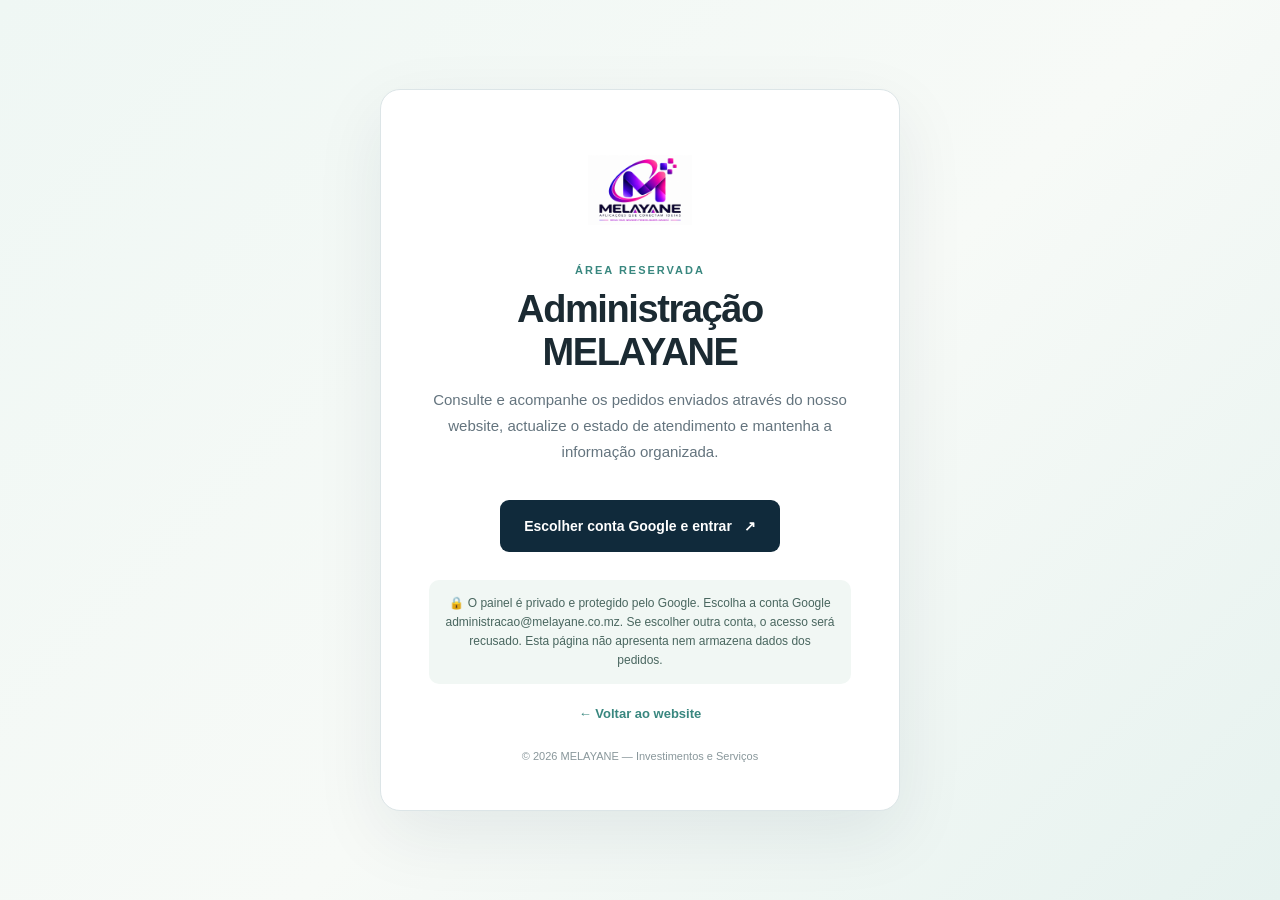
<file: admin/index.html>
<!doctype html>
<html lang="pt">
<head>
  <meta charset="utf-8">
  <meta name="viewport" content="width=device-width, initial-scale=1">
  <meta name="theme-color" content="#102a3b">
  <meta name="description" content="Acesso privado à área de administração da MELAYANE.">
  <meta name="robots" content="noindex, nofollow">
  <title>Administração | MELAYANE</title>
  <link rel="icon" href="../assets/icon-melayane-512.png" type="image/png">
  <style>
    :root{color-scheme:light;--navy:#102a3b;--deep:#0a202d;--green:#39877f;--muted:#64747e;--line:#dce5e7}
    *{box-sizing:border-box}
    body{margin:0;min-height:100vh;display:grid;place-items:center;padding:24px;background:linear-gradient(135deg,#eff7f4,#f7faf7 55%,#e6f2ef);font-family:Inter,"Segoe UI",Arial,sans-serif;color:#1b2a32}
    .card{width:min(100%,520px);background:#fff;border:1px solid var(--line);border-radius:20px;padding:clamp(28px,6vw,48px);box-shadow:0 24px 70px #102a3b14;text-align:center}
    .logo{width:104px;height:104px;object-fit:contain;margin:0 auto 18px}
    .eyebrow{font-size:11px;letter-spacing:2px;text-transform:uppercase;font-weight:800;color:var(--green)}
    h1{font-size:clamp(29px,6vw,38px);letter-spacing:-1.4px;line-height:1.15;margin:12px 0}
    p{color:var(--muted);font-size:15px;line-height:1.75;margin:12px 0}
    .button{display:inline-flex;justify-content:center;align-items:center;gap:12px;margin:22px 0 10px;padding:15px 24px;min-height:52px;border-radius:9px;background:var(--navy);color:white;text-decoration:none;font-size:14px;font-weight:800;transition:transform .2s,background .2s}
    .button:hover{background:var(--deep);transform:translateY(-2px)}
    .security{margin:18px 0 0;padding:14px 16px;border-radius:10px;background:#f1f7f4;color:#49665f;font-size:12px;line-height:1.6}
    .back{display:inline-block;margin-top:22px;color:var(--green);font-size:13px;font-weight:700;text-decoration:none}
    .back:hover{text-decoration:underline}
    footer{margin-top:28px;color:#89979b;font-size:11px}
  </style>
</head>
<body>
  <main class="card">
    <img class="logo" src="../assets/icon-melayane-512.png" alt="Logótipo MELAYANE">
    <div class="eyebrow">Área reservada</div>
    <h1>Administração MELAYANE</h1>
    <p>Consulte e acompanhe os pedidos enviados através do nosso website, actualize o estado de atendimento e mantenha a informação organizada.</p>
    <a class="button" href="https://accounts.google.com/AccountChooser?continue=https%3A%2F%2Fscript.google.com%2Fmacros%2Fs%2FAKfycbwon_0YGLz6J3fGJkKR24ZHWxuEL_cBI4zK5LaO4Kb2i3lPyLk0BlytfrJhEMwegSoK%2Fexec" target="_blank" rel="noopener noreferrer">Escolher conta Google e entrar <span aria-hidden="true">↗</span></a>
    <div class="security">🔒 O painel é privado e protegido pelo Google. Escolha a conta Google administracao@melayane.co.mz. Se escolher outra conta, o acesso será recusado. Esta página não apresenta nem armazena dados dos pedidos.</div>
    <a class="back" href="../">← Voltar ao website</a>
    <footer>© 2026 MELAYANE — Investimentos e Serviços</footer>
  </main>
</body>
</html>
</file>
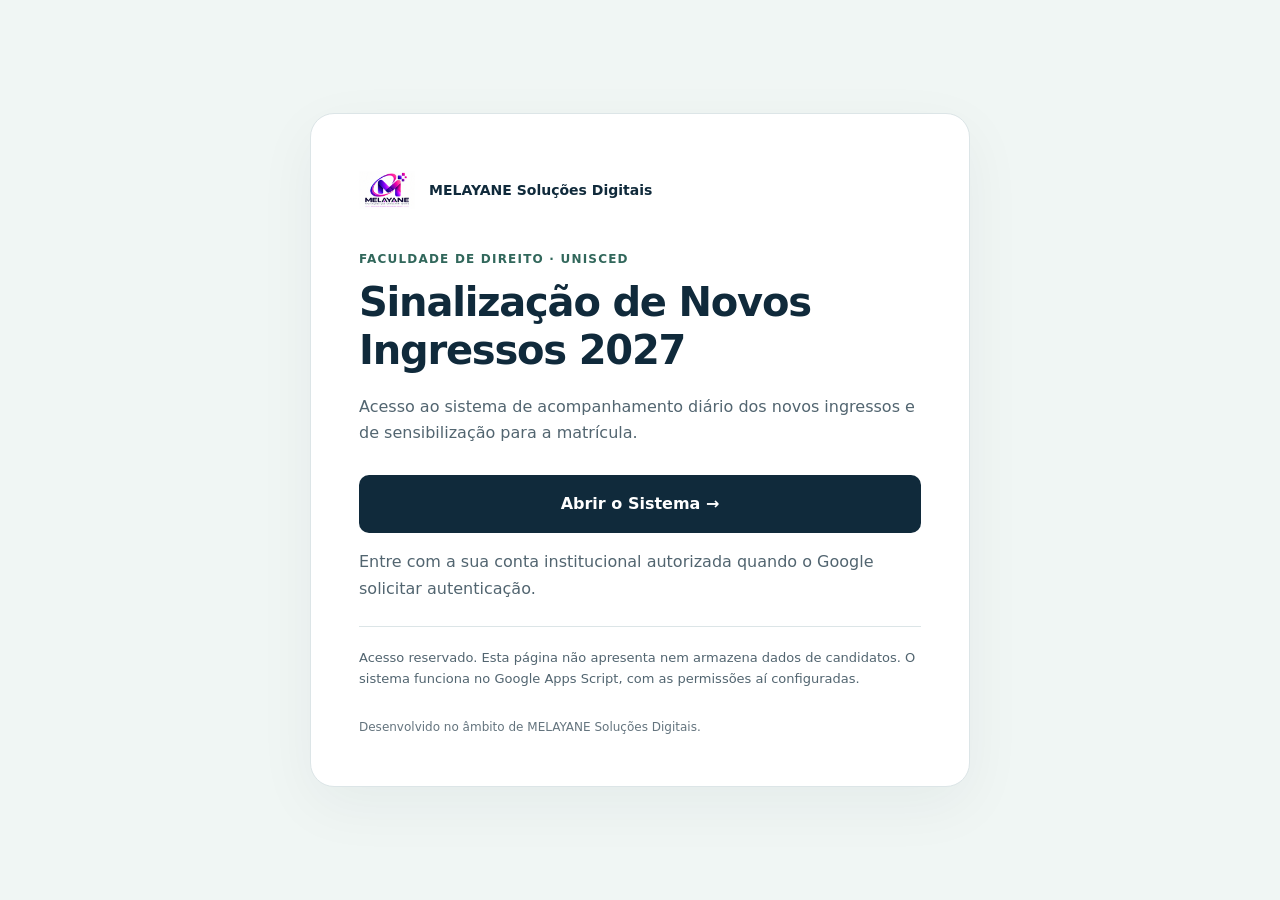
<file: sinalizacao-2027/index.html>
<!doctype html>
<html lang="pt">
<head>
  <meta charset="utf-8">
  <meta name="viewport" content="width=device-width, initial-scale=1">
  <meta name="theme-color" content="#102a3b">
  <meta name="referrer" content="no-referrer">
  <meta name="description" content="Acesso ao Sistema de Sinalização de Novos Ingressos 2027 da Faculdade de Direito da UnISCED.">
  <title>Sinalização 2027 | Faculdade de Direito</title>
  <link rel="icon" href="../assets/favicon.svg" type="image/svg+xml">
  <style>
    *{box-sizing:border-box}body{margin:0;min-height:100svh;display:grid;place-items:center;padding:24px;background:#f0f6f4;color:#102a3b;font-family:system-ui,-apple-system,"Segoe UI",sans-serif;line-height:1.65}
    main{width:100%;max-width:660px;padding:clamp(24px,6vw,48px);border:1px solid #dce5e7;border-radius:24px;background:white;box-shadow:0 18px 60px #102a3b0d}
    .brand{display:flex;align-items:center;gap:14px;font-weight:700;font-size:14px}.brand img{width:56px;height:56px;object-fit:contain}
    .eyebrow{margin:32px 0 8px;color:#31675b;font-size:12px;font-weight:750;letter-spacing:.1em;text-transform:uppercase}
    h1{font-size:clamp(28px,6vw,40px);line-height:1.2;letter-spacing:-.03em;margin:0 0 20px}p{color:#526570}
    .button{display:block;text-align:center;background:#102a3b;color:white;padding:16px 20px;border-radius:10px;font-weight:700;text-decoration:none;margin:28px 0 16px}
    .button:hover{background:#18495b}a:focus-visible{outline:3px solid #357d69;outline-offset:4px}
    .note{font-size:13px;border-top:1px solid #dce5e7;padding-top:20px;margin-top:24px}
    footer{margin-top:28px;font-size:12px;color:#64747e}
  </style>
</head>
<body>
  <main>
    <div class="brand"><img src="../assets/icon-melayane-192-final.png" width="56" height="56" alt="MELAYANE"><span>MELAYANE Soluções Digitais</span></div>
    <p class="eyebrow">Faculdade de Direito · UnISCED</p>
    <h1>Sinalização de Novos Ingressos 2027</h1>
    <p>Acesso ao sistema de acompanhamento diário dos novos ingressos e de sensibilização para a matrícula.</p>
    <a class="button" href="https://script.google.com/a/unisced.edu.mz/macros/s/AKfycby1-2MJe7wklCW4aC4CoL9nTXeSLr9gzhM2BDbCcBpqIqNFrSwFhYU_uLKKzPa1dxP06A/exec" rel="noreferrer">Abrir o Sistema →</a>
    <p>Entre com a sua conta institucional autorizada quando o Google solicitar autenticação.</p>
    <p class="note">Acesso reservado. Esta página não apresenta nem armazena dados de candidatos. O sistema funciona no Google Apps Script, com as permissões aí configuradas.</p>
    <footer>Desenvolvido no âmbito de MELAYANE Soluções Digitais.</footer>
  </main>
</body>
</html>
</file>
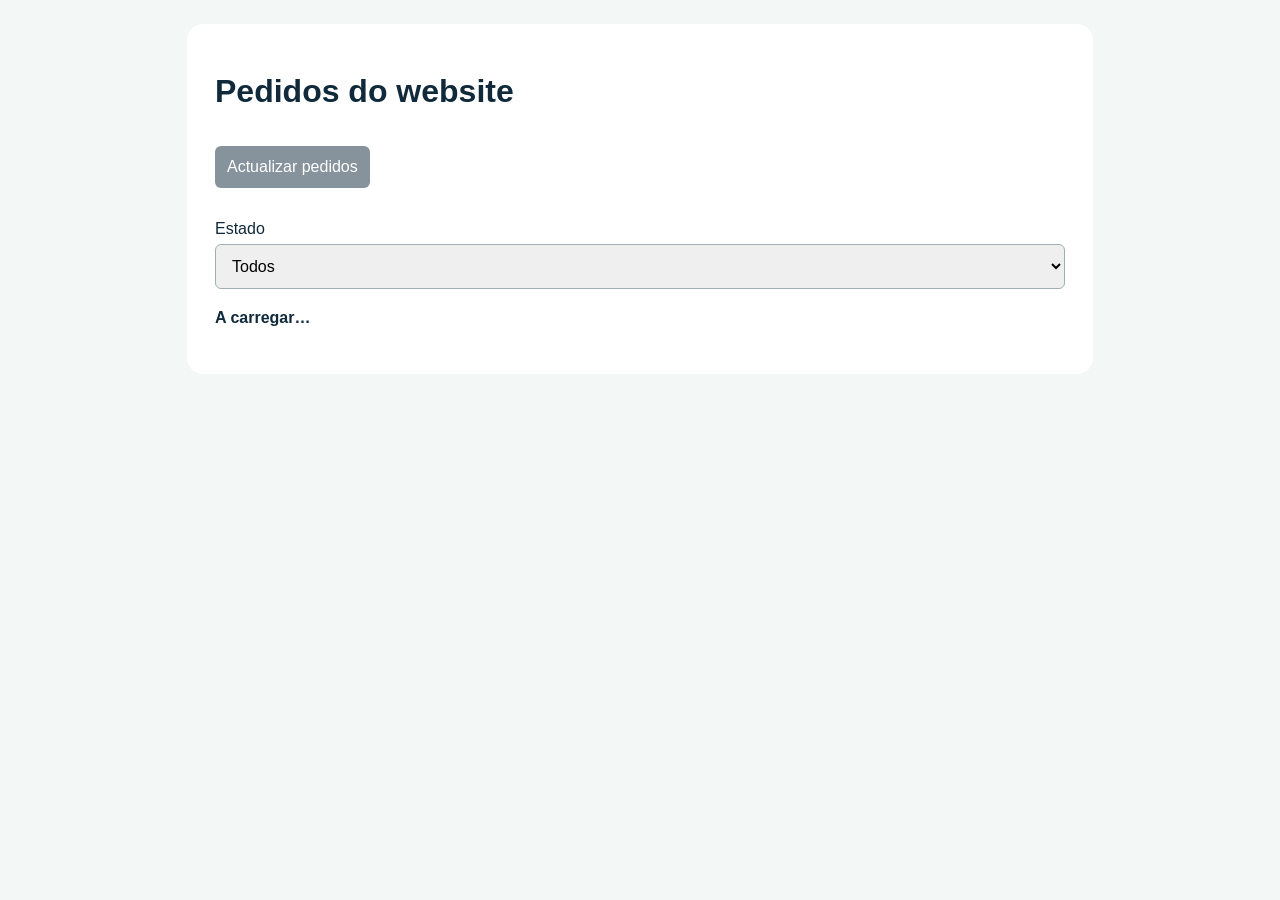
<file: apps-script/pedidos/Admin.html>
<!doctype html><html lang="pt"><head><meta name="viewport" content="width=device-width,initial-scale=1"><title>MELAYANE — Administração</title><style>body{font:16px Arial,sans-serif;background:#f3f7f6;color:#102a3b;margin:0;padding:24px}main{max-width:850px;margin:auto;background:white;padding:28px;border-radius:16px}label{display:block;margin:18px 0 6px}input,select,textarea,button{font:inherit;padding:12px;box-sizing:border-box;max-width:100%}input:not([type=checkbox]),textarea,select{width:100%;border:1px solid #9eafb5;border-radius:6px}button{background:#102a3b;color:white;border:0;border-radius:6px;cursor:pointer;margin:14px 0}button:disabled{opacity:.5}article{border:1px solid #ccd9dc;padding:18px;margin:16px 0;border-radius:8px;overflow-wrap:anywhere}p{line-height:1.6;white-space:pre-wrap}.trap{display:none}#aviso{font-weight:bold}a{color:#16675f}</style></head><body><main><h1>Pedidos do website</h1><p id="resumo" role="status"></p><button id="actualizar">Actualizar pedidos</button><label for="filtro">Estado</label><select id="filtro"><option>Todos</option><option>Novo</option><option>Em atendimento</option><option>Concluído</option></select><p id="aviso" role="status" aria-live="polite"></p><div id="lista"></div></main><script>
let pedidos=[];
const el=id=>document.getElementById(id);
function render(){
el('resumo').textContent=pedidos.filter(p=>p.estado==='Novo').length+' novos · '+pedidos.filter(p=>p.estado==='Em atendimento').length+' em atendimento · '+pedidos.filter(p=>p.estado==='Concluído').length+' concluídos';
el('lista').replaceChildren();
const visiveis=pedidos.filter(p=>el('filtro').value==='Todos'||p.estado===el('filtro').value);
if(!visiveis.length)el('lista').textContent='Nenhum pedido neste estado.';
visiveis.forEach(p=>{
const a=document.createElement('article'),h=document.createElement('h2');h.textContent=p.nome+' — '+p.servico;a.append(h);
const info=document.createElement('p');info.textContent=new Date(p.data).toLocaleString('pt-PT')+'\nEmail: '+(p.email||'—')+'\nTelefone: '+(p.telefone||'—')+'\nReferência: '+p.id;a.append(info);
const msg=document.createElement('p');msg.textContent=p.mensagem;a.append(msg);
const label=document.createElement('label');label.textContent='Estado do pedido';const s=document.createElement('select');
['Novo','Em atendimento','Concluído'].forEach(v=>{const o=document.createElement('option');o.textContent=v;o.selected=v===p.estado;s.append(o);});label.append(s);a.append(label);
s.addEventListener('change',()=>{const anterior=p.estado,novo=s.value;s.disabled=true;google.script.run.withSuccessHandler(()=>{p.estado=novo;el('aviso').textContent='Estado guardado.';render();}).withFailureHandler(err=>{s.value=anterior;s.disabled=false;el('aviso').textContent=err.message;}).actualizarEstado(p.id,novo);});el('lista').append(a);
});}
function carregar(){el('actualizar').disabled=true;el('aviso').textContent='A carregar…';google.script.run.withSuccessHandler(r=>{pedidos=r;render();el('aviso').textContent='Actualizado às '+new Date().toLocaleTimeString('pt-PT');el('actualizar').disabled=false;}).withFailureHandler(err=>{el('aviso').textContent=err.message;el('actualizar').disabled=false;}).listarPedidos();}
el('actualizar').onclick=carregar;el('filtro').onchange=render;carregar();
</script></body></html>
</file>
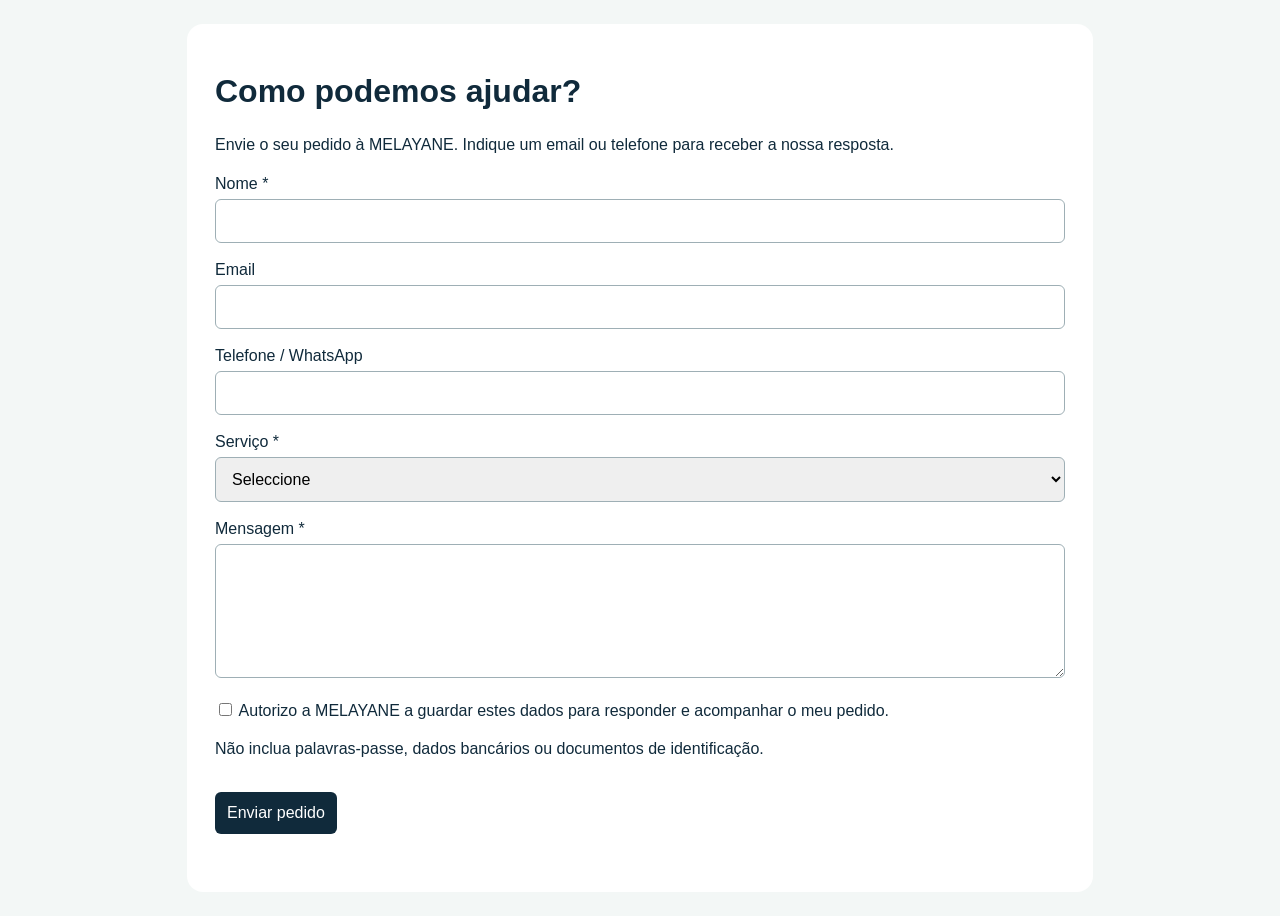
<file: apps-script/pedidos/Form.html>
<!doctype html><html lang="pt"><head><meta name="viewport" content="width=device-width,initial-scale=1"><title>MELAYANE — Contacto</title><style>body{font:16px Arial,sans-serif;background:#f3f7f6;color:#102a3b;margin:0;padding:24px}main{max-width:850px;margin:auto;background:white;padding:28px;border-radius:16px}label{display:block;margin:18px 0 6px}input,select,textarea,button{font:inherit;padding:12px;box-sizing:border-box;max-width:100%}input:not([type=checkbox]),textarea,select{width:100%;border:1px solid #9eafb5;border-radius:6px}button{background:#102a3b;color:white;border:0;border-radius:6px;cursor:pointer;margin:14px 0}button:disabled{opacity:.5}article{border:1px solid #ccd9dc;padding:18px;margin:16px 0;border-radius:8px;overflow-wrap:anywhere}p{line-height:1.6;white-space:pre-wrap}.trap{display:none}#aviso{font-weight:bold}a{color:#16675f}</style></head><body><main><h1>Como podemos ajudar?</h1><p>Envie o seu pedido à MELAYANE. Indique um email ou telefone para receber a nossa resposta.</p><form id="pedido"><label for="nome">Nome *</label><input id="nome" maxlength="120" autocomplete="name" required><label for="email">Email</label><input id="email" type="email" maxlength="180" autocomplete="email"><label for="telefone">Telefone / WhatsApp</label><input id="telefone" type="tel" maxlength="40" autocomplete="tel"><label for="servico">Serviço *</label><select id="servico" required><option value="">Seleccione</option><option>Software de gestão MELAYANE</option><option>Soluções digitais à medida</option><option>Organização de processos</option></select><label for="mensagem">Mensagem *</label><textarea id="mensagem" rows="6" maxlength="2500" required></textarea><div class="trap" aria-hidden="true"><label>Website<input id="website" tabindex="-1" autocomplete="off"></label></div><label><input id="consentimento" type="checkbox" required> Autorizo a MELAYANE a guardar estes dados para responder e acompanhar o meu pedido.</label><p>Não inclua palavras-passe, dados bancários ou documentos de identificação.</p><button id="enviar">Enviar pedido</button><p id="aviso" role="status" aria-live="polite"></p></form></main><script>
document.getElementById('pedido').addEventListener('submit',function(e){
e.preventDefault();const aviso=document.getElementById('aviso'),botao=document.getElementById('enviar');
const d={};['nome','email','telefone','servico','mensagem','website'].forEach(k=>d[k]=document.getElementById(k).value.trim());d.consentimento=document.getElementById('consentimento').checked;
if(!d.email&&!d.telefone){aviso.textContent='Indique um email ou telefone.';return;}
botao.disabled=true;aviso.textContent='A enviar…';
google.script.run.withSuccessHandler(function(r){aviso.textContent='MELAYANE — Pedido recebido. Referência: '+r.id;document.getElementById('pedido').reset();botao.disabled=false;}).withFailureHandler(function(err){aviso.textContent=err.message||'Não foi possível enviar. Tente novamente.';botao.disabled=false;}).enviarPedido(d);
});</script></body></html>
</file>
